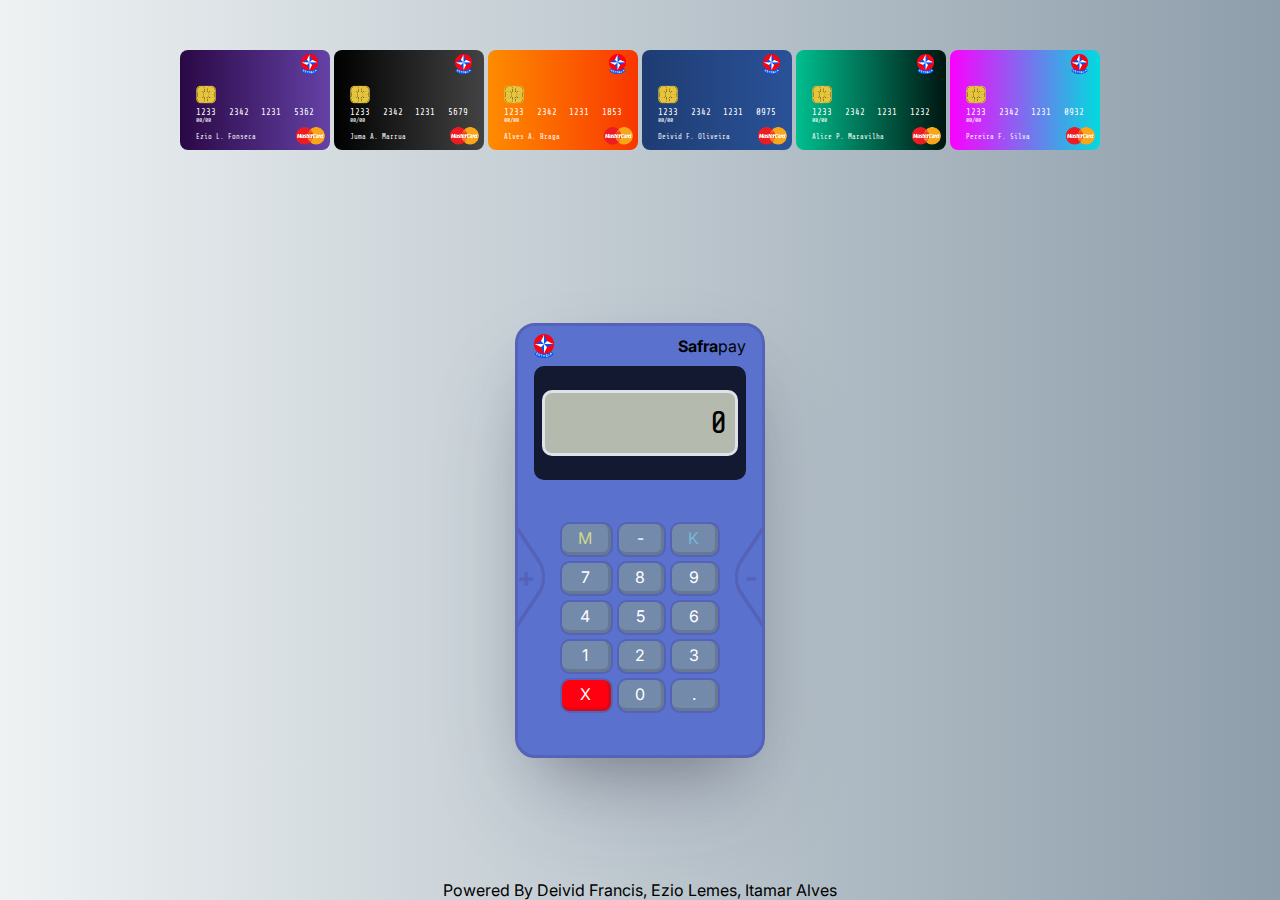
<file: index.html>
<!DOCTYPE html>
<html lang="pt-Br">

<head>
    <meta charset="UTF-8">
    <meta http-equiv="X-UA-Compatible" content="IE=edge">
    <meta name="viewport" content="width=device-width, initial-scale=1.0">
    <link rel="stylesheet" href="style.css">
    <link rel="stylesheet" href="https://cdnjs.cloudflare.com/ajax/libs/animate.css/4.1.1/animate.min.css" />
    <title>Banco imobiliario</title>
</head>

<body>
    <main class="container">
        <div class="animate__animated animate__slideInDown">
            <div id="wallet" class="wallet-container"></div>
        </div>
        <div class="card-section">
            <div class="card-control insert-left"> </div>
            <div class="card-machine animate__animated animate__slideInUp">
                <div class="card-machine-header">
                    <div class="logo-container">
                        <img src="assets/logo.png"
                            alt="Logo da empresa estrela circulo vermelho com uma rosa dos ventos no centro e nome estrela a baixo">
                    </div>
                    <div class="company-container">
                        <p class="company-name"><b>Safra</b>pay</p>
                    </div>
                </div>
                <div class="display-container">
                    <div class="display">
                        <p id="display-input" class="display-input">0</p>
                        <p class="mk"> </p>
                    </div>
                </div>
                <div class="card-machine-body">
                    <div class="card-insert-container card-insert-left">
                        <span>+</span>
                        <div class="card-insert-y">
                            <div class="card-insert-x"></div>
                        </div>
                    </div>
                    <div class="keyboard">
                        <div class="btn-container">
                            <div class="btn btn-m" data-key="m">M</div>
                        </div>
                        <div class="btn-container">
                            <div class="btn" data-key="-">-</div>
                        </div>
                        <div class="btn-container">
                            <div class="btn btn-k" data-key="k">K</div>
                        </div>
                        <div class="btn-container">
                            <div class="btn" data-key="7">7</div>
                        </div>
                        <div class="btn-container">
                            <div class="btn" data-key="8">8</div>
                        </div>
                        <div class="btn-container">
                            <div class="btn" data-key="9">9</div>
                        </div>
                        <div class="btn-container">
                            <div class="btn" data-key="4">4</div>
                        </div>
                        <div class="btn-container">
                            <div class="btn" data-key="5">5</div>
                        </div>
                        <div class="btn-container">
                            <div class="btn" data-key="6">6</div>
                        </div>
                        <div class="btn-container">
                            <div class="btn" data-key="1">1</div>
                        </div>
                        <div class="btn-container">
                            <div class="btn" data-key="2">2</div>
                        </div>
                        <div class="btn-container">
                            <div class="btn" data-key="3">3</div>
                        </div>
                        <div class="btn-container">
                            <div class="btn btn-x" data-key="Backspace">X</div>
                        </div>
                        <div class="btn-container">
                            <div class="btn" data-key="0">0</div>
                        </div>
                        <div class="btn-container">
                            <div class="btn" data-key=".">.</div>
                        </div>
                    </div>
                    <div class="card-insert-container card-insert-right">
                        <span>-</span>
                        <div class="card-insert-y">
                            <div class="card-insert-x"></div>
                        </div>
                    </div>
                </div>
            </div>
            <div class="card-control insert-right"> </div>
        </div>
        <div>
            Powered By Deivid Francis, Ezio Lemes, Itamar Alves
        </div>
    </main>
    <audio id="click-audio" src="assets/bip.mp3"></audio>
    <script src="script.js"></script>
    <script src="js/card-view.js"></script>
    <script src="js/card-controller.js"></script>
</body>

</html>
</file>
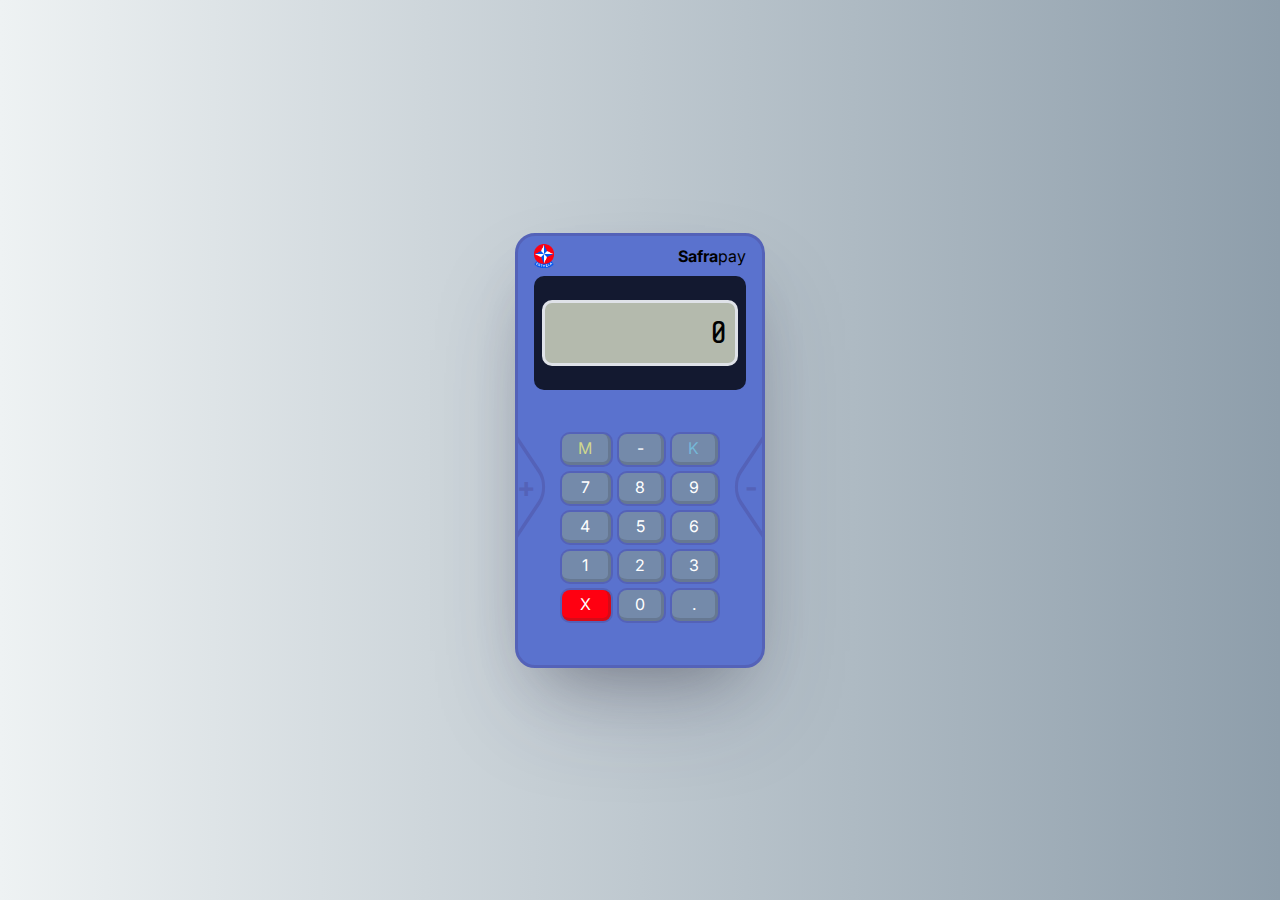
<file: card-machine/index.html>
<!DOCTYPE html>
<html lang="pt-Br">

<head>
    <meta charset="UTF-8">
    <meta http-equiv="X-UA-Compatible" content="IE=edge">
    <meta name="viewport" content="width=device-width, initial-scale=1.0">
    <title>Card Machine</title>
    <link rel="stylesheet" href="../style.css">
    <link rel="stylesheet" href="card-machine.css">
    <link rel="stylesheet" href="https://cdnjs.cloudflare.com/ajax/libs/animate.css/4.1.1/animate.min.css" />

</head>

<body>
    <main class="container">
        <div class="card-machine animate__animated animate__slideInUp">
            <div class="card-machine-header">
                <div class="logo-container">
                    <img src="../assets/logo.png"
                        alt="Logo da empresa estrela circulo vermelho com uma rosa dos ventos no centro e nome estrela a baixo">
                </div>
                <div class="company-container">
                    <p class="company-name"><b>Safra</b>pay</p>
                </div>
            </div>
            <div class="display-container">
                <div class="display">
                    <p id="display-input" class="display-input">0</p>
                </div>
            </div>
            <div class="card-machine-body">
                <div class="card-insert-container card-insert-left">
                    <span>+</span>
                    <div class="card-insert-y">
                        <div class="card-insert-x"></div>
                    </div>
                </div>
                <div class="keyboard">
                    <div class="btn-container">
                        <div class="btn btn-m" data-key="m">M</div>
                    </div>
                    <div class="btn-container">
                        <div class="btn" data-key="-">-</div>
                    </div>
                    <div class="btn-container">
                        <div class="btn btn-k" data-key="k">K</div>
                    </div>
                    <div class="btn-container">
                        <div class="btn" data-key="7">7</div>
                    </div>
                    <div class="btn-container">
                        <div class="btn" data-key="8">8</div>
                    </div>
                    <div class="btn-container">
                        <div class="btn" data-key="9">9</div>
                    </div>
                    <div class="btn-container">
                        <div class="btn" data-key="4">4</div>
                    </div>
                    <div class="btn-container">
                        <div class="btn" data-key="5">5</div>
                    </div>
                    <div class="btn-container">
                        <div class="btn" data-key="6">6</div>
                    </div>
                    <div class="btn-container">
                        <div class="btn" data-key="1">1</div>
                    </div>
                    <div class="btn-container">
                        <div class="btn" data-key="2">2</div>
                    </div>
                    <div class="btn-container">
                        <div class="btn" data-key="3">3</div>
                    </div>
                    <div class="btn-container">
                        <div class="btn btn-x" data-key="Backspace">X</div>
                    </div>
                    <div class="btn-container">
                        <div class="btn" data-key="0">0</div>
                    </div>
                    <div class="btn-container">
                        <div class="btn" data-key="Enter">.</div>
                    </div>
                </div>
                <div class="card-insert-container card-insert-right">
                    <span>-</span>
                    <div class="card-insert-y">
                        <div class="card-insert-x"></div>
                    </div>
                </div>
            </div>
        </div>
    </main>
</body>

</html>
</file>
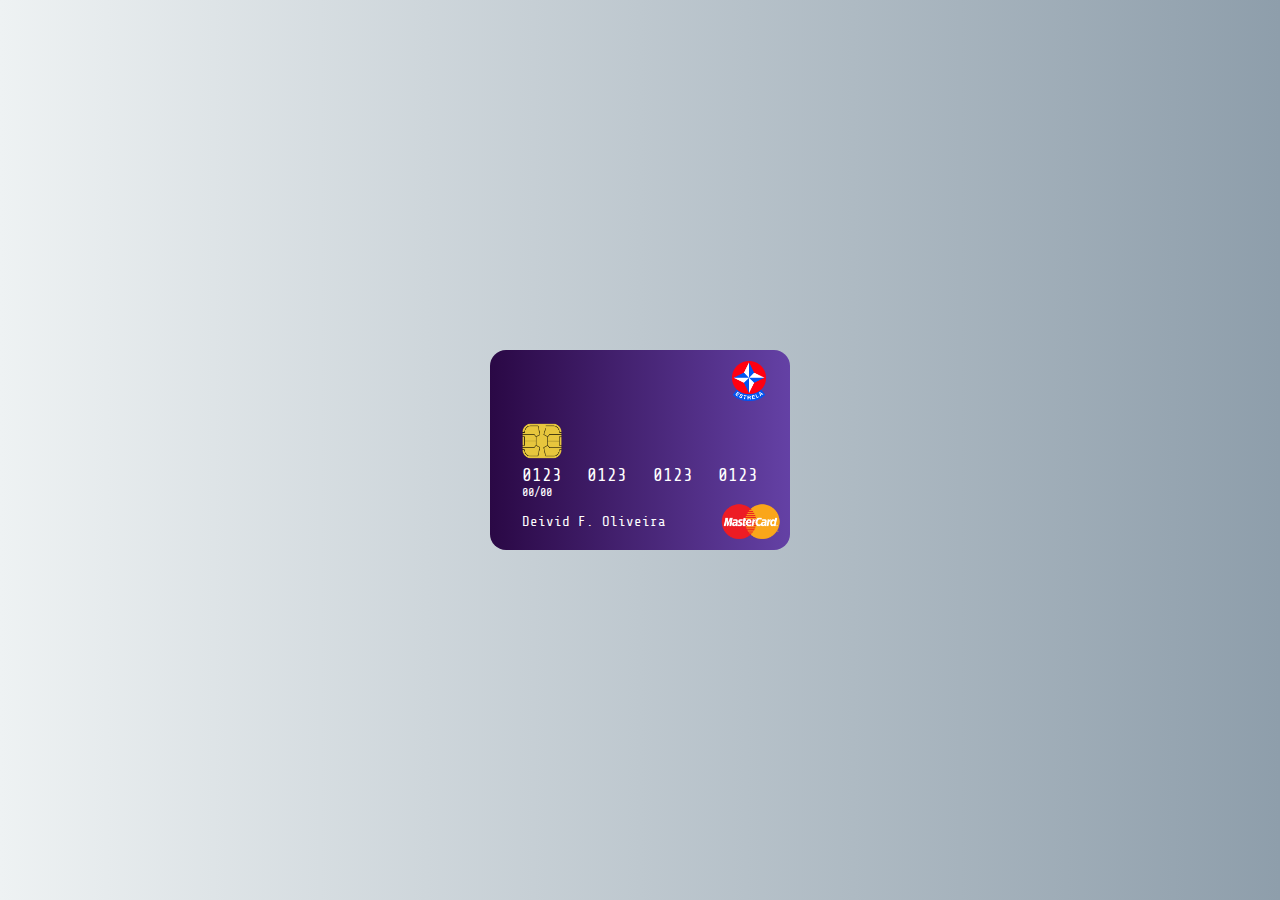
<file: card/index.html>
<!DOCTYPE html>
<html lang="pt-Br">

<head>
    <meta charset="UTF-8">
    <meta http-equiv="X-UA-Compatible" content="IE=edge">
    <meta name="viewport" content="width=device-width, initial-scale=1.0">
    <title>Card</title>
    <link rel="stylesheet" href="../style.css">
    <link rel="stylesheet" href="card.css">
    <link rel="stylesheet" href="https://cdnjs.cloudflare.com/ajax/libs/animate.css/4.1.1/animate.min.css" />

</head>

<body>
    <main class="container">
        <div class="card card-bg-0">
            <div class="card-overlay"></div>
            <div class="card-company">
                <img src="../assets/logo.png" alt="">
            </div>
            <div class="card-body">
                <div class="card-chip">
                    <img src="../assets/card-chip.png" alt="">
                </div>
                <div class="card-number">
                    <span> 0123 </span>
                    <span> 0123 </span>
                    <span> 0123 </span>
                    <span> 0123 </span>
                </div>
                <div class="card-validate">
                    00/00
                </div>
            </div>
            <div class="card-footer">
                <div class="card-holder-name">
                    Deivid F. Oliveira
                </div>
                <div class="card-brand">
                    <img src="../assets/brand-logo.png" alt="">
                </div>
            </div>
        </div>
    </main>

</body>

</html>
</file>
<file: style.css>
@import url('https://fonts.googleapis.com/css2?family=Share+Tech+Mono&display=swap');
@import url('https://fonts.googleapis.com/css2?family=Inter:wght@100;200;300;400;500;600;700;800;900&display=swap');
@import url('card-machine/card-machine.css');
@import url('card/card.css');



* {
    font-family: 'Inter', sans-serif;
    font-size: 16px;
    box-sizing: border-box;
    margin: 0;
    padding: 0;
}


.container {
    display: flex;
    flex-direction: column;
    align-items: center;
    justify-content: center;
    min-height: 100vh;
    overflow: hidden;

    background: #8e9eab;
    /* fallback for old browsers */
    background: -webkit-linear-gradient(to right, #eef2f3, #8e9eab);
    /* Chrome 10-25, Safari 5.1-6 */
    background: linear-gradient(to right, #eef2f3, #8e9eab);
    /* W3C, IE 10+/ Edge, Firefox 16+, Chrome 26+, Opera 12+, Safari 7+ */

}

/* ORGANIZA NOS LUGAR */

.wallet-container {
    display: flex;
    transform: scale(.5);
    /* overflow: scroll; */
}

.wallet-container .card {
    margin-left: 8px;
    transition: .3s;
}

.wallet-container .card:hover {
    transform: scale(1.5);
    transition: .5s;
    box-shadow: rgba(149, 157, 165, 0.2) 0px 8px 24px;
}

.wallet-container .card:first-child {
    margin-left: 0;
}

.card-section {
    position: relative;
    display: flex;
    align-items: center;
    flex: 1;
}

/* .card {
    display: none;
} */



.card-control .card {
    position: absolute;
    top: 37%;
}

.insert-left .card {
    right: 60%;
    transition: .5s;
}

.insert-left .card:hover {
    right: 70%;
}

.insert-right .card {
    left: 60%;
    transition: .5s;
}

.insert-right .card:hover {
    left: 70%;
}
</file>
<file: card-machine/card-machine.css>
:root {
    --color-cm-primary: #5A72CE;
    --color-cm-secondary: #5462B8;
    --color-cm-display-container: #131930;
    --color-cm-display: #B4BAAD;
    --color-cm-display-border: #DFE2E8;
    --color-cm-btn-bg: #748AAA;
    --color-cm-btn-bg-active: #6f84a3;
    --color-cm-btn-text: #fff;
    --color-cm-btn-m: #CFD78E;
    --color-cm-btn-k: #75B8D8;
    --color-cm-btn-x: #FF0011;
    --cm-btn-radii: 8px;
    --cm-insert-size: 100px;
}

.card-machine {
    max-width: 250px;
    max-height: 450px;
    z-index: 99;
    background-color: var(--color-cm-primary);
    border: 3px solid var(--color-cm-secondary);
    border-radius: 20px;
    box-shadow: rgba(50, 50, 93, 0.25) 0px 50px 100px -20px, rgba(0, 0, 0, 0.3) 0px 30px 60px -30px;
}

.card-machine-header {
    display: flex;
    justify-content: space-between;
    align-items: center;
    padding: 8px 0;
    margin: 0 16px;

}

.logo-container {
    height: 24px;
}

.logo-container img {
    width: 100%;
    height: 100%;
}

.company-name {
    font-size: 16px;
}

.company-name b {
    font-size: 16px;
}

.display-container {
    background-color: var(--color-cm-display-container);
    padding: 24px 8px;
    margin: 0 16px;
    border-radius: 10px;
}

.display {
    display: flex;
    background-color: var(--color-cm-display);
    border: 3px solid var(--color-cm-display-border);
    border-radius: 10px;
    align-items: baseline;
    padding: 12px 8px;
}

.display-input {
    font-family: 'Share Tech Mono';
    text-align: right;
    font-size: 32px;
    flex: 1;
}

.mk {
    font-family: 'Share Tech Mono';
    font-weight: bold;
    font-size: 18px;
}

.card-machine-body {
    display: flex;
    justify-content: center;
    align-items: center;
    overflow: hidden;

    margin: 42px 0;
}

.keyboard {
    display: grid;
    grid-template-columns: repeat(3, 1fr);
    gap: 4px;

    /* margin: 0 72px; */
    /* display: flex;
    flex-wrap: wrap; */
}

.btn-container {
    /* width: 80px;
    height: 50px; */

    background-color: var(--color-cm-secondary);
    padding: 2px;
    border-radius: calc(var(--cm-btn-radii) + 2px);

}

.btn {
    position: relative;
    width: 100%;
    height: 100%;
    cursor: pointer;
    background-color: var(--color-cm-btn-bg);
    color: var(--color-cm-btn-text);
    font-size: 16px;
    display: flex;
    justify-content: center;
    align-items: center;
    border-radius: var(--cm-btn-radii);
    padding: 4px 16px;
    transition: all .07s ease;
    border-width: 0px 3px 3px 0px;
    border-style: solid;
    border-color: rgba(51, 51, 51, 0.2);

}

.btn:active,
.active {
    /* border-color: transparent; */
    /* border-width: 0px 1px 1px 0px; */
    background-color: var(--color-cm-btn-bg-active);
    transform: translateY(1px);
}

.btn.btn-m {
    color: var(--color-cm-btn-m);
}

.btn.btn-k {
    color: var(--color-cm-btn-k);
}

.btn-x {
    background-color: var(--color-cm-btn-x);
}

.card-insert-container {
    position: relative;
    top: -40px;
}

.card-insert-y {
    transform: scaleY(1.5);
}

.card-insert-x {
    border: 3px solid var(--color-cm-secondary);
    width: var(--cm-insert-size);
    height: var(--cm-insert-size);

    position: relative;
    border-radius: 16px;
    transform: rotate(45deg);
}


.card-insert-left .card-insert-x {
    left: calc((var(--cm-insert-size) / 3.5 * -1));
}

.card-insert-right .card-insert-x {
    right: calc((var(--cm-insert-size) / 3.5 * -1));
}

.card-insert-container span {
    color: var(--color-cm-secondary);
    font-size: 28px;
    font-weight: bold;

    position: absolute;
    line-height: 0px;
    top: 50%;
}

.card-insert-left span {
    right: calc(var(--cm-insert-size) / 4);
}

.card-insert-right span {
    left: calc(var(--cm-insert-size) / 4);
}
</file>
<file: card/card.css>
:root {
    --color-card-primary: blue;
    --color-card-tint: #fff;
}

.card-bg-0 {
    background: linear-gradient(to right, #2a0845, #6441A5);
}

.card-bg-1 {
    background: linear-gradient(to right, #000000, #434343);
}

.card-bg-2 {
    background: linear-gradient(to right, #fe8c00, #f83600);

    /* background: linear-gradient(to right, #2980b9, #2c3e50); */
}

.card-bg-3 {
    background: linear-gradient(to right, #1e3c72, #2a5298);
}

.card-bg-4 {
    background: linear-gradient(to right, #00bf8f, #001510);
}

.card-bg-5 {
    background: linear-gradient(to right, #fc00ff, #00dbde);

}

.card-bg-6 {
    background: linear-gradient(to right, #f46b45, #eea849);
}

.card * {
    font-family: 'Share Tech Mono', monospace;
}

.card-flip {
    transform: rotate(180deg);


    display: flex;
    flex-direction: column;
    justify-content: space-between;
    width: 100%;
    height: 100%;
}

.card {
    /* position: relative; */
    /* overflow: hidden; */
    cursor: pointer;
    display: flex;
    flex-direction: column;
    justify-content: space-between;
    /* background-color: var(--color-card-primary); */
    width: 300px;
    height: 200px;
    border-radius: 16px;
    padding: 8px;
    color: var(--color-card-tint);
}

.card img {
    /* width: 100%; */
    height: 100%;
    background-clip: contain;
}

.card-body {
    margin-top: 16px;
    padding: 0 24px;
}

.card-company {
    height: 40px;
    align-self: flex-end;
    margin-right: 16px;
}

.card-chip {
    height: 40px;
}

.card-number {
    padding-top: 4px;
    display: flex;
    justify-content: space-between;

}

.card-number span {
    font-size: 18px;
}

.card-validate {
    font-size: 12px;
}

.card-footer {
    display: flex;
    align-items: center;
    justify-content: space-between;
}

.card-holder-name {
    font-size: 14px;
    margin-left: 24px;
}

.card-brand {
    height: 40px;
    align-self: flex-end;
}
</file>
